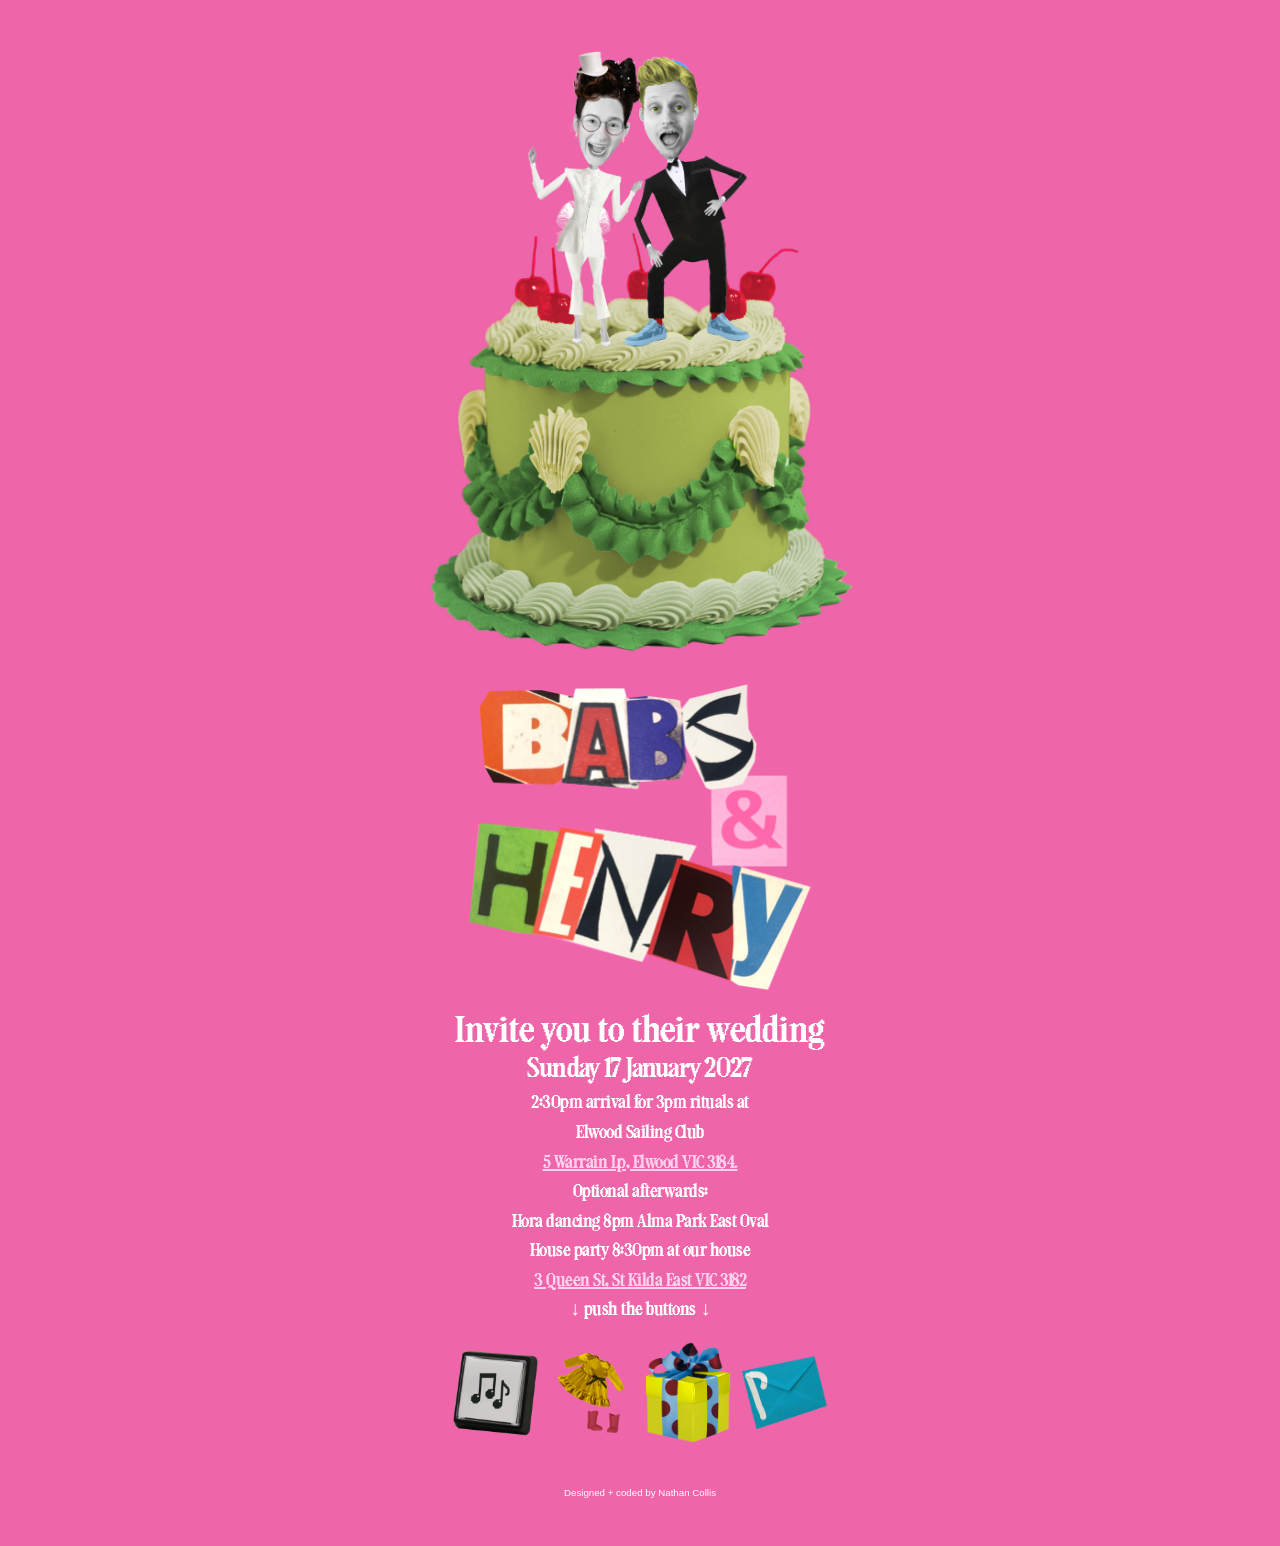
<file: ceremony/index.html>
<!doctype html>
<html lang="en">
<head>
  <meta charset="utf-8">
  <meta name="viewport" content="width=device-width, initial-scale=1, viewport-fit=cover">
  <meta name="theme-color" content="#ee65a9">
  <title>Babs + Henry</title>
  <link rel="stylesheet" href="styles.css">
</head>
<body>
  <div class="snow-layer" id="snow" aria-hidden="true"></div>

  <main class="site">
    <section class="hero" aria-label="Babs and Henry on their wedding cake">
      <img class="cake" src="assets/cakecolour2.jpg" alt="Green wedding cake with white icing and cherries">
      <img class="couple" src="assets/harry-babs.gif" alt="Babs and Henry">
    </section>

    <section class="invitation">
      <img class="invite-title" src="assets/title-transparent.png" alt="Babs and Henry invite you to their wedding">

      <div class="event-details">Invite you to their wedding
        <p class="date">Sunday 17 January 2027</p>
        <p class="location">2:30pm arrival for 3pm rituals at</p>
        <p class="location">Elwood Sailing Club</p>
        <p class="location"><a href="https://maps.app.goo.gl/7DYCnQoaWcTZ6haV7">5 Warrain Lp, Elwood VIC 3184.</a></p>
        <p class="location">Optional afterwards:</p>
        <p class="location">Hora dancing 8pm Alma Park East Oval</p>
        <p class="location">House party 8:30pm at our house</p>
        <p class="location"><a href="https://maps.app.goo.gl/ZEp8rbBcu7xDj2Hr5">3 Queen St, St Kilda East VIC 3182</a></p>
        <p class="location">↓ push the buttons ↓</p>
      </div>

      <nav class="button-row" aria-label="Wedding information">
        <button class="image-button music-button" id="music-toggle" type="button" aria-pressed="false" aria-label="Turn music on">
          <img id="music-icon" src="assets/button-off.gif" alt="Music off">
        </button>

        <button class="image-button" id="dress-button" type="button" aria-label="Open dress code">
          <img src="assets/clothes.gif" alt="Dress code">
        </button>

        <button class="image-button gift-button" id="gift-button" type="button" aria-label="Open gift information">
          <img src="assets/gift.gif" alt="Gifts">
        </button>

        <a class="image-button rsvp-link" href="https://withjoy.com/babs-and-harry/rsvp" aria-label="RSVP">
          <img src="assets/RSVP-final.gif" alt="RSVP">
        </a>
      </nav>

      <p class="site-credit">Designed + coded by Nathan Collis</p>
    </section>
  </main>

  <dialog class="pixel-dialog" id="dress-dialog" aria-labelledby="dress-title">
    <button class="dialog-close" type="button" data-close="dress-dialog" aria-label="Close dress code">×</button>
    <h2 id="dress-title">DRESS CODE</h2>
    <p>Nice, accessories encouraged, bathers optional. </p>
  
    <button class="pixel-close-button" type="button" data-close="dress-dialog">CLOSE</button>
  </dialog>

  <dialog class="pixel-dialog" id="gift-dialog" aria-labelledby="gift-title">
    <button class="dialog-close" type="button" data-close="gift-dialog" aria-label="Close gift information">×</button>
    <h2 id="gift-title">A LITTLE GIFT</h2>
    <p>Your presence is the best present.</p>
    <p>If you’d like to contribute to our future please use the details below:</p>
    <div class="bank-details">
      <p><strong>Account:</strong> Rapeport and Hughes </p>
      <p><strong>BSB:</strong> 013017</p>
      <p><strong>Account:</strong> 177017414</p> 
    </div>
    <button class="pixel-close-button" type="button" data-close="gift-dialog">CLOSE</button>
  </dialog>

  <audio id="bg-music" loop preload="auto">
    <source src="assets/Hava-Nagila.mp3" type="audio/mpeg">
  </audio>

  <script src="script.js"></script>
</body>
</html>
</file>
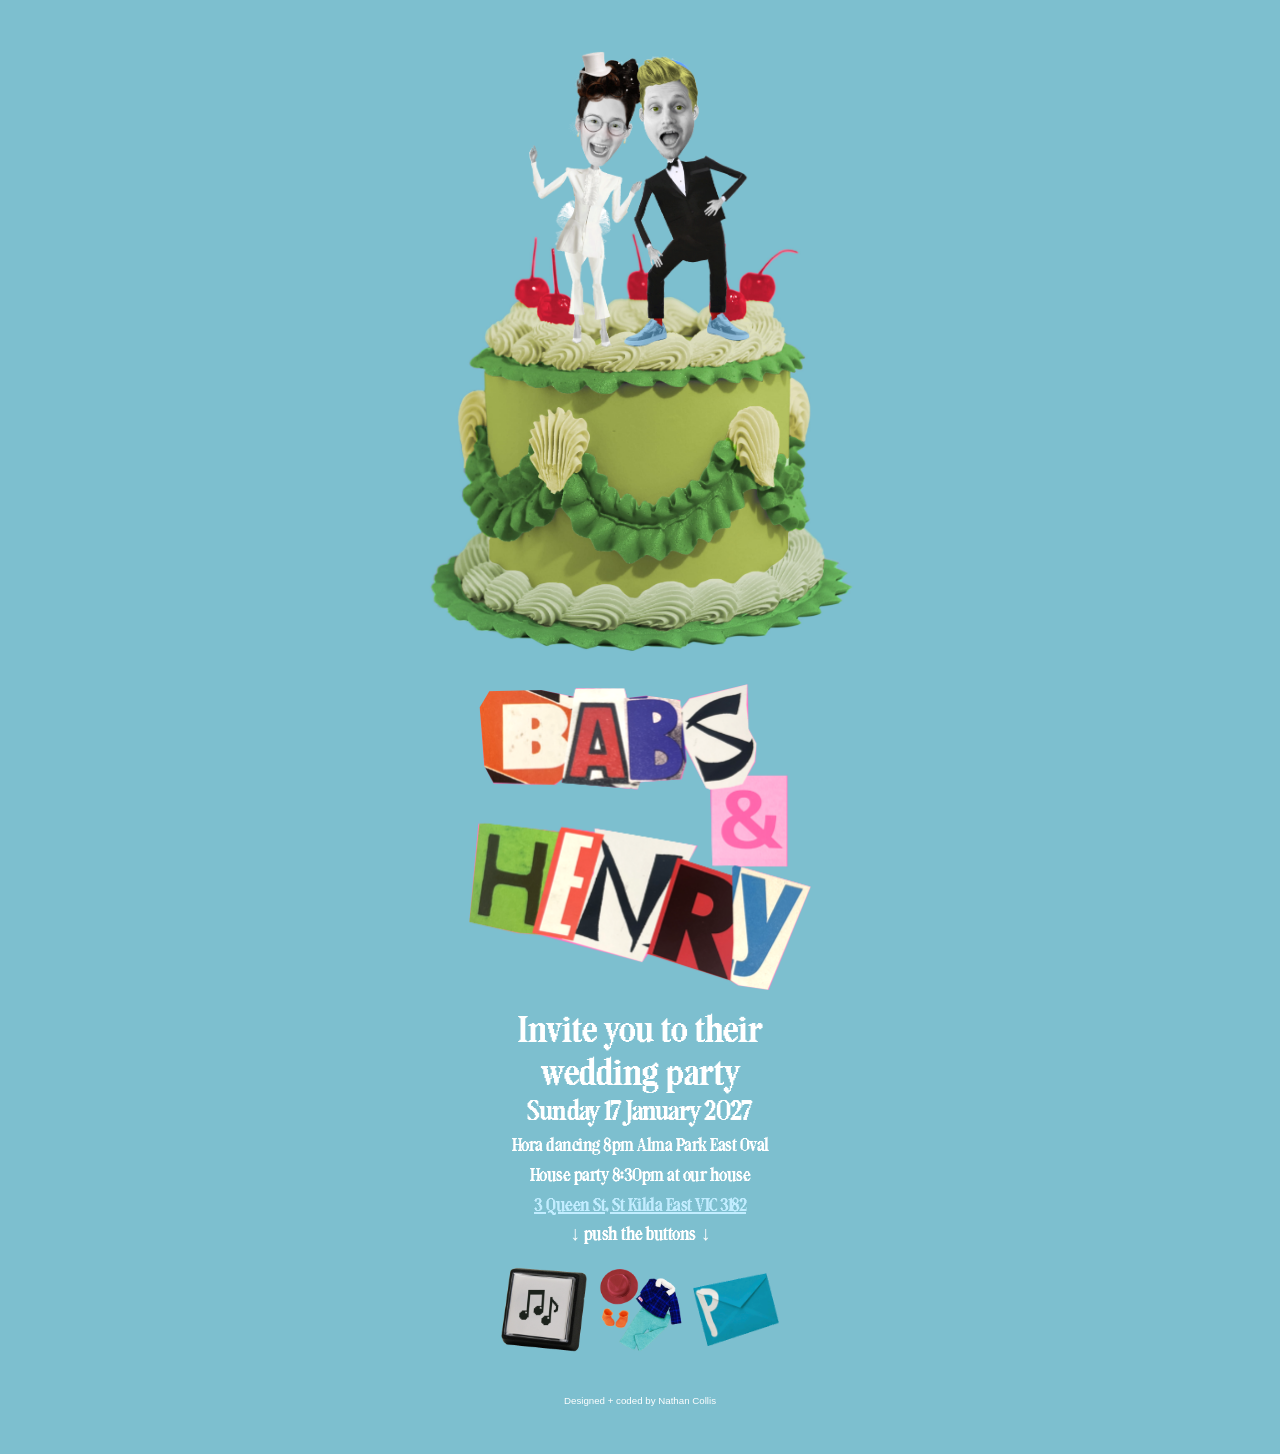
<file: invitation/index.html>
<!doctype html>
<html lang="en">
<head>
  <meta charset="utf-8">
  <meta name="viewport" content="width=device-width, initial-scale=1, viewport-fit=cover">
  <meta name="theme-color" content="#ee65a9">
  <title>Babs + Henry</title>
  <link rel="stylesheet" href="styles.css">
</head>
<body>
  <div class="snow-layer" id="snow" aria-hidden="true"></div>

  <main class="site">
    <section class="hero" aria-label="Babs and Henry on their wedding cake">
      <img class="cake" src="assets/cakecolour2.jpg" alt="Green wedding cake with white icing and cherries">
      <img class="couple" src="assets/harry-babs.gif" alt="Babs and Henry">
    </section>

    <section class="invitation">
      <img class="invite-title" src="assets/title-transparent.png" alt="Babs and Henry invite you to their wedding">

      <div class="event-details"> Invite you to their <br> wedding party</p> 
        <p class="date">Sunday 17 January 2027</p>
        <p class="location">Hora dancing 8pm Alma Park East Oval</p>
        <p class="location">House party 8:30pm at our house</p>
        <p class="location"><a href="https://maps.app.goo.gl/ZEp8rbBcu7xDj2Hr5">3 Queen St, St Kilda East VIC 3182</a></p>
        <p class="location">↓ push the buttons ↓</p>
      </div>

      <nav class="button-row" aria-label="Wedding information">
        <button class="image-button music-button" id="music-toggle" type="button" aria-pressed="false" aria-label="Turn music on">
          <img id="music-icon" src="assets/button-off.gif" alt="Music off">
        </button>

        <button class="image-button" id="dress-button" type="button" aria-label="Open dress code">
          <img src="assets/clothes.gif" alt="Dress code">
        </button>


        </button>

        <a class="image-button rsvp-link" href="https://withjoy.com/babs-and-harry/rsvp" aria-label="RSVP">
          <img src="assets/RSVP-final.gif" alt="RSVP">
        </a>
      </nav>

      <p class="site-credit">Designed + coded by Nathan Collis</p>
    </section>
  </main>

  <dialog class="pixel-dialog" id="dress-dialog" aria-labelledby="dress-title">
    <button class="dialog-close" type="button" data-close="dress-dialog" aria-label="Close dress code">×</button>
    <h2 id="dress-title">DRESS CODE</h2>
    <p>Nice, accessories encouraged.</p>
  
    <button class="pixel-close-button" type="button" data-close="dress-dialog">CLOSE</button>
  </dialog>

  <dialog class="pixel-dialog" id="gift-dialog" aria-labelledby="gift-title">
    <button class="dialog-close" type="button" data-close="gift-dialog" aria-label="Close gift information">×</button>
    <h2 id="gift-title">A LITTLE GIFT</h2>
    <p>Your presence is the best present.</p>
    <p>If you would like to contribute to our next adventure, donations can be made using the details below:</p>
    <div class="bank-details">
      <p><strong>Account:</strong> Rapeport and Hughes</p>
      <p><strong>BSB:</strong> 013017 </p>
      <p><strong>Account:</strong> 177017414</p>
    </div>
    <button class="pixel-close-button" type="button" data-close="gift-dialog">CLOSE</button>
  </dialog>

  <audio id="bg-music" loop preload="auto">
    <source src="assets/Hava-Nagila.mp3" type="audio/mpeg">
  </audio>

  <script src="script.js"></script>
</body>
</html>
</file>
<file: ceremony/styles.css>
:root {
  --pink: #ee65a9;
  --site-max-width: 428px;
  --hero-ratio-width: 428;
  --hero-ratio-height: 660;
  --cake-width: 100%;
  --cake-left: 0%;
  --cake-bottom: 0%;
  --couple-width: 72%;
  --couple-left: 14%;
  --couple-top: 2.5%;
  --gap-after-cake: 5.5%;
  --details-width: 96%;
  --button-width: 20%;
}

@font-face {
  font-family: "Pixelta";
  src: url("fonts/Pixelta.ttf") format("truetype");
  font-weight: normal;
  font-style: normal;
  font-display: swap;
}

* { box-sizing: border-box; }
html, body { background: var(--pink); }
body {
  margin: 0;
  min-width: 100%;
  min-height: 100vh;
  overflow-x: hidden;
  color: #ffffff;
  text-align: center;
  font-family: "Pixelta", monospace;
  -webkit-font-smoothing: none;
}
button, a { font: inherit;
 color: hsl(320, 96%, 91%); }
button { color: inherit; }
img { display: block; max-width: 100%; }

.site {
  position: relative;
  z-index: 1;
  width: min(100%, var(--site-max-width));
  min-height: 100vh;
  margin-inline: auto;
  overflow: hidden;
  background: var(--pink);
}
.hero {
  position: relative;
  width: 100%;
  aspect-ratio: var(--hero-ratio-width) / var(--hero-ratio-height);
}
.cake {
  position: absolute;
  z-index: 1;
  width: var(--cake-width);
  max-width: none;
  left: var(--cake-left);
  bottom: var(--cake-bottom);
  height: auto;
  user-select: none;
  -webkit-user-drag: none;
}
.couple {
  position: absolute;
  z-index: 2;
  width: var(--couple-width);
  max-width: none;
  left: var(--couple-left);
  top: var(--couple-top);
  height: auto;
  user-select: none;
  -webkit-user-drag: none;
}
.invitation {
  position: relative;
  padding-top: var(--gap-after-cake);
  padding-bottom: max(28px, env(safe-area-inset-bottom));
  text-align: center;
}
.invite-title {
  display: block;
  width: 80%;
  height: auto;
  margin: 0 auto;
}
.event-details {
  width: var(--details-width);
  margin: 18px auto 0;
   font-size: 2.5083rem;
  font-family: "Pixelta", monospace;
}
.event-details p { margin: 0; line-height: 1.08; }
.date {
  white-space: nowrap;
  font-size: clamp(20px, 6.4vw, 30px);
  letter-spacing: -0.025em;
}
.location {
  margin-top: 8px !important;
  white-space: nowrap;
  font-size: clamp(14px, 4.65vw, 20px);
  letter-spacing: -0.025em;
}
.button-row {
  display: flex;
  align-items: center;
  justify-content: center;
  gap: 2.5%;
  width: 100%;
  margin: 22px auto 0;
}
.image-button {
  display: block;
  width: var(--button-width);
  padding: 0;
  border: 0;
  background: transparent;
  cursor: pointer;
  text-decoration: none;
  -webkit-tap-highlight-color: transparent;
}
.image-button img { width: 100%; height: auto; }
.image-button:focus-visible, .pixel-close-button:focus-visible, .dialog-close:focus-visible {
  outline: 3px solid #fff;
  outline-offset: 4px;
}
.image-button:active img { transform: scale(0.96); }
.gift-button img { animation: gift-wiggle 1.25s steps(2, end) infinite; transform-origin: 50% 70%; }
@keyframes gift-wiggle {
  0%, 100% { transform: rotate(-3deg); }
  50% { transform: rotate(3deg); }
}
.site-credit {
  font-family: "Arial (sans-serif)", "arial", cursive;
  font-size: 0.6083rem;
  text-align: center;
  margin: 2.7rem 0 1.25rem;
}

.pixel-dialog {
  position: fixed;
  inset: 50% auto auto 50%;
  transform: translate(-50%, -50%);
  width: min(86vw, 360px);
  max-height: 80vh;
  overflow: auto;
  padding: 22px 18px 18px;
  border: 4px solid #181818;
  border-radius: 0;
  background: #f6f6f6;
  color: #181818;
  font-family: "Pixelta", monospace;
  line-height: 1.35;
  
}
.pixel-dialog::backdrop { background: rgba(30, 0, 20, 0.55); }
.pixel-dialog h2 { margin: 0 0 18px; font-size: 1.35rem; text-align: center; }
.pixel-dialog p { margin: 0 0 12px; }
.dialog-close {
  position: absolute;
  top: 4px;
  right: 7px;
  border: 0;
  background: transparent;
  color: #fff;
  font-size: 1.4rem;
  cursor: pointer;
}
.pixel-close-button {
  display: block;
  margin: 18px auto 0;
  padding: 8px 12px;
  border: 3px solid #181818;
  border-radius: 0;
  background: #ffffff;
  color: #181818;
  cursor: pointer;
}
.bank-details { border: 2px dashed #fff; padding: 12px; margin: 14px 0; }
.bank-details p { margin: 0 0 7px; }
.bank-details p:last-child { margin-bottom: 0; }
.small-note { font-size: 0.75rem; }

.snow-layer {
  position: fixed;
  z-index: 20;
  inset: 0;
  overflow: hidden;
  pointer-events: none;
}
.snowflake {
  position: absolute;
  top: -20px;
  left: 0;
  width: var(--flake-size);
  height: var(--flake-size);
  border-radius: 50%;
  background: rgba(255, 255, 255, var(--flake-opacity));
  transform: translate3d(var(--start-x), -20px, 0);
  animation: fall var(--fall-duration) linear var(--fall-delay) infinite;
}
@keyframes fall {
  to { transform: translate3d(calc(var(--start-x) + var(--drift)), calc(100vh + 30px), 0); }
}
@media (prefers-reduced-motion: reduce) {
  .snow-layer {
    display: none;
  }

  .gift-button img {
    animation: none;
  }

  .image-button:active img {
    transform: none;
  }

}
</file>
<file: invitation/styles.css>
:root {
  --pink: #7dbfcf;
  --site-max-width: 428px;
  --hero-ratio-width: 428;
  --hero-ratio-height: 660;
  --cake-width: 100%;
  --cake-left: 0%;
  --cake-bottom: 0%;
  --couple-width: 72%;
  --couple-left: 14%;
  --couple-top: 2.5%;
  --gap-after-cake: 5.5%;
  --details-width: 96%;
  --button-width: 20%;
}

@font-face {
  font-family: "Pixelta";
  src: url("fonts/Pixelta.ttf") format("truetype");
  font-weight: normal;
  font-style: normal;
  font-display: swap;
}

* { box-sizing: border-box; }
html, body { background: var(--pink); }
body {
  margin: 0;
  min-width: 100%;
  min-height: 100vh;
  overflow-x: hidden;
  color: #ffffff;
  text-align: center;
  font-family: "Pixelta", monospace;
  -webkit-font-smoothing: none;
}
button, a { font: inherit;
 color: hsl(198, 100%, 88%); }
button { color: inherit; }
img { display: block; max-width: 100%; }

.site {
  position: relative;
  z-index: 1;
  width: min(100%, var(--site-max-width));
  min-height: 100vh;
  margin-inline: auto;
  overflow: hidden;
  background: var(--pink);
}
.hero {
  position: relative;
  width: 100%;
  aspect-ratio: var(--hero-ratio-width) / var(--hero-ratio-height);
}
.cake {
  position: absolute;
  z-index: 1;
  width: var(--cake-width);
  max-width: none;
  left: var(--cake-left);
  bottom: var(--cake-bottom);
  height: auto;
  user-select: none;
  -webkit-user-drag: none;
}
.couple {
  position: absolute;
  z-index: 2;
  width: var(--couple-width);
  max-width: none;
  left: var(--couple-left);
  top: var(--couple-top);
  height: auto;
  user-select: none;
  -webkit-user-drag: none;
}
.invitation {
  position: relative;
  padding-top: var(--gap-after-cake);
  padding-bottom: max(28px, env(safe-area-inset-bottom));
  text-align: center;
}
.invite-title {
  display: block;
  width: 80%;
  height: auto;
  margin: 0 auto;
}
.event-details {
  width: var(--details-width);
  margin: 18px auto 0;
   font-size: 2.5083rem;
  font-family: "Pixelta", monospace;
}
.event-details p { margin: 0; line-height: 1.08; }
.date {
  white-space: nowrap;
  font-size: clamp(20px, 6.4vw, 30px);
  letter-spacing: -0.025em;
}
.location {
  margin-top: 8px !important;
  white-space: nowrap;
  font-size: clamp(14px, 4.65vw, 20px);
  letter-spacing: -0.025em;
}
.button-row {
  display: flex;
  align-items: center;
  justify-content: center;
  gap: 2.5%;
  width: 100%;
  margin: 22px auto 0;
}
.image-button {
  display: block;
  width: var(--button-width);
  padding: 0;
  border: 0;
  background: transparent;
  cursor: pointer;
  text-decoration: none;
  -webkit-tap-highlight-color: transparent;
}
.image-button img { width: 100%; height: auto; }
.image-button:focus-visible, .pixel-close-button:focus-visible, .dialog-close:focus-visible {
  outline: 3px solid #fff;
  outline-offset: 4px;
}
.image-button:active img { transform: scale(0.96); }
.gift-button img { animation: gift-wiggle 1.25s steps(2, end) infinite; transform-origin: 50% 70%; }
@keyframes gift-wiggle {
  0%, 100% { transform: rotate(-3deg); }
  50% { transform: rotate(3deg); }
}
.site-credit {
  font-family: "Arial (sans-serif)", "arial", cursive;
  font-size: 0.6083rem;
  text-align: center;
  margin: 2.7rem 0 1.25rem;
}

.pixel-dialog {
  position: fixed;
  inset: 50% auto auto 50%;
  transform: translate(-50%, -50%);
  width: min(86vw, 360px);
  max-height: 80vh;
  overflow: auto;
  padding: 22px 18px 18px;
  border: 4px solid #181818;
  border-radius: 0;
  background: #f6f6f6;
  color: #181818;
  font-family: "Pixelta", monospace;
  line-height: 1.35;
  
}
.pixel-dialog::backdrop { background: rgba(30, 0, 20, 0.55); }
.pixel-dialog h2 { margin: 0 0 18px; font-size: 1.35rem; text-align: center; }
.pixel-dialog p { margin: 0 0 12px; }
.dialog-close {
  position: absolute;
  top: 4px;
  right: 7px;
  border: 0;
  background: transparent;
  color: #fff;
  font-size: 1.4rem;
  cursor: pointer;
}
.pixel-close-button {
  display: block;
  margin: 18px auto 0;
  padding: 8px 12px;
  border: 3px solid #181818;
  border-radius: 0;
  background: #ffffff;
  color: #181818;
  cursor: pointer;
}
.bank-details { border: 2px dashed #fff; padding: 12px; margin: 14px 0; }
.bank-details p { margin: 0 0 7px; }
.bank-details p:last-child { margin-bottom: 0; }
.small-note { font-size: 0.75rem; }

.snow-layer {
  position: fixed;
  z-index: 20;
  inset: 0;
  overflow: hidden;
  pointer-events: none;
}
.snowflake {
  position: absolute;
  top: -20px;
  left: 0;
  width: var(--flake-size);
  height: var(--flake-size);
  border-radius: 50%;
  background: rgba(255, 255, 255, var(--flake-opacity));
  transform: translate3d(var(--start-x), -20px, 0);
  animation: fall var(--fall-duration) linear var(--fall-delay) infinite;
}
@keyframes fall {
  to { transform: translate3d(calc(var(--start-x) + var(--drift)), calc(100vh + 30px), 0); }
}
@media (prefers-reduced-motion: reduce) {
  .snow-layer {
    display: none;
  }

  .gift-button img {
    animation: none;
  }

  .image-button:active img {
    transform: none;
  }

}
</file>
